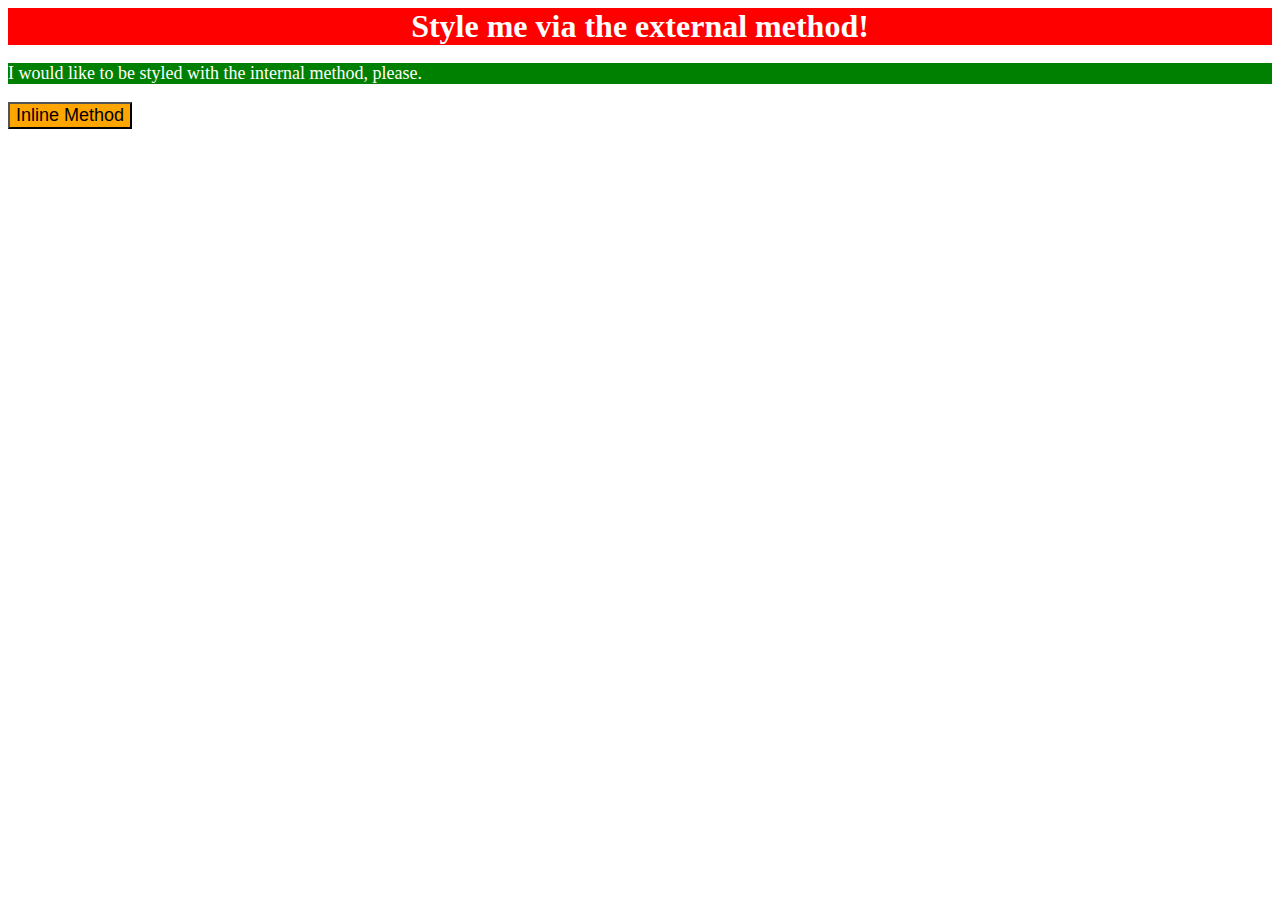
<file: Foundations/CSS/01-css-methods/index.html>
<!DOCTYPE html>
<html lang="en">
  <head>
    <meta charset="UTF-8">
    <meta http-equiv="X-UA-Compatible" content="IE=edge">
    <meta name="viewport" content="width=device-width, initial-scale=1.0">
    <style>
      p {
        background-color: green;
        color: white;
        font-size: 18px;
      }
    </style>
    <link rel="stylesheet" href="style.css">
    <title>Methods for Adding CSS</title>
  </head>
  <body>
    <div>Style me via the external method!</div>
    <p>I would like to be styled with the internal method, please.</p>
    <button style="background-color: orange; font-size:18px">Inline Method</button>
  </body>
</html>
</file>
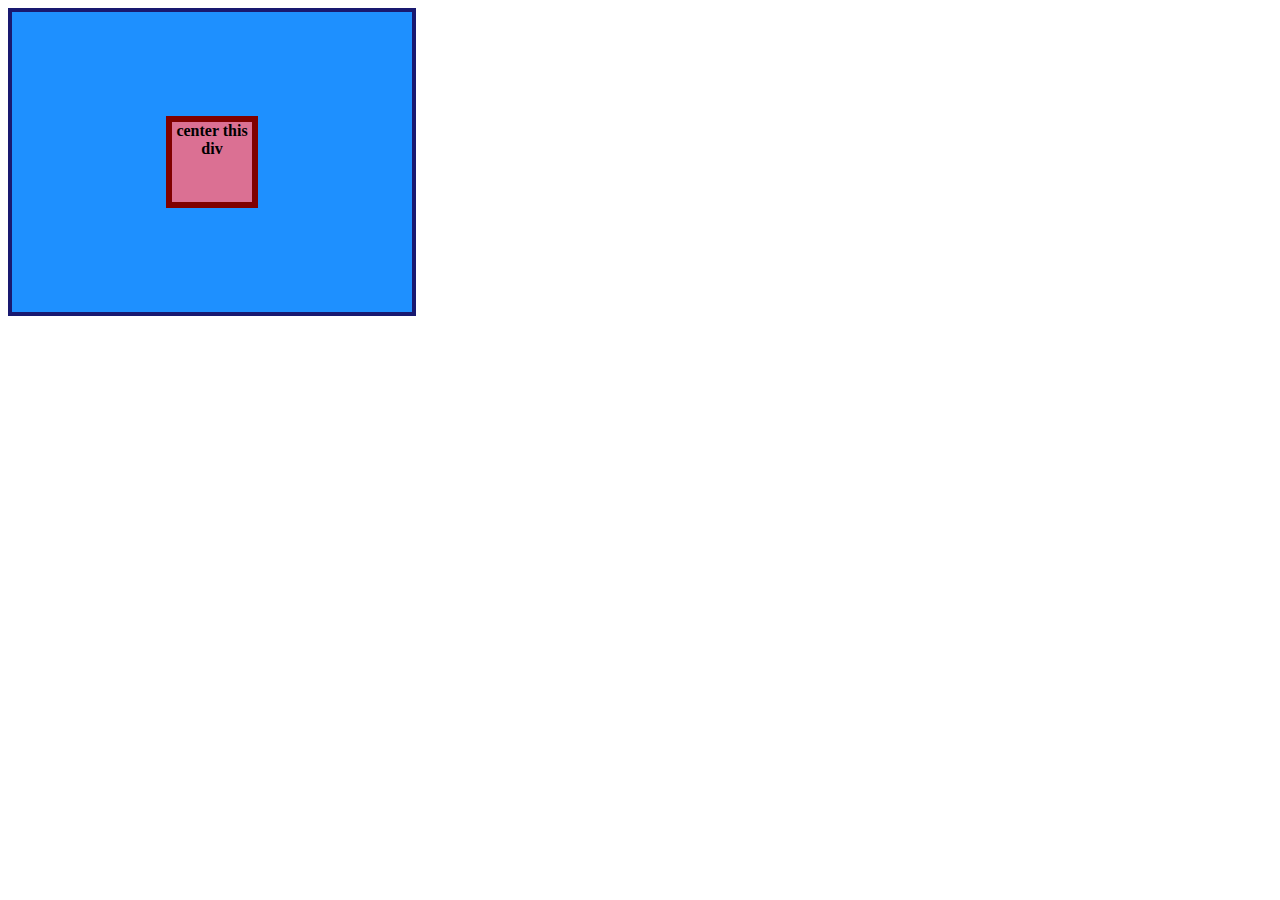
<file: Foundations/CSS/01-flex-center/index.html>
<!DOCTYPE html>
<html lang="en">
  <head>
    <meta charset="UTF-8">
    <meta http-equiv="X-UA-Compatible" content="IE=edge">
    <meta name="viewport" content="width=device-width, initial-scale=1.0">
    <title>CENTER THIS DIV</title>
    <link rel="stylesheet" href="style.css">
  </head>
  <body>
    <div class="container">
      <div class="box">center this div</div>
    </div>
  </body>
</html>
</file>
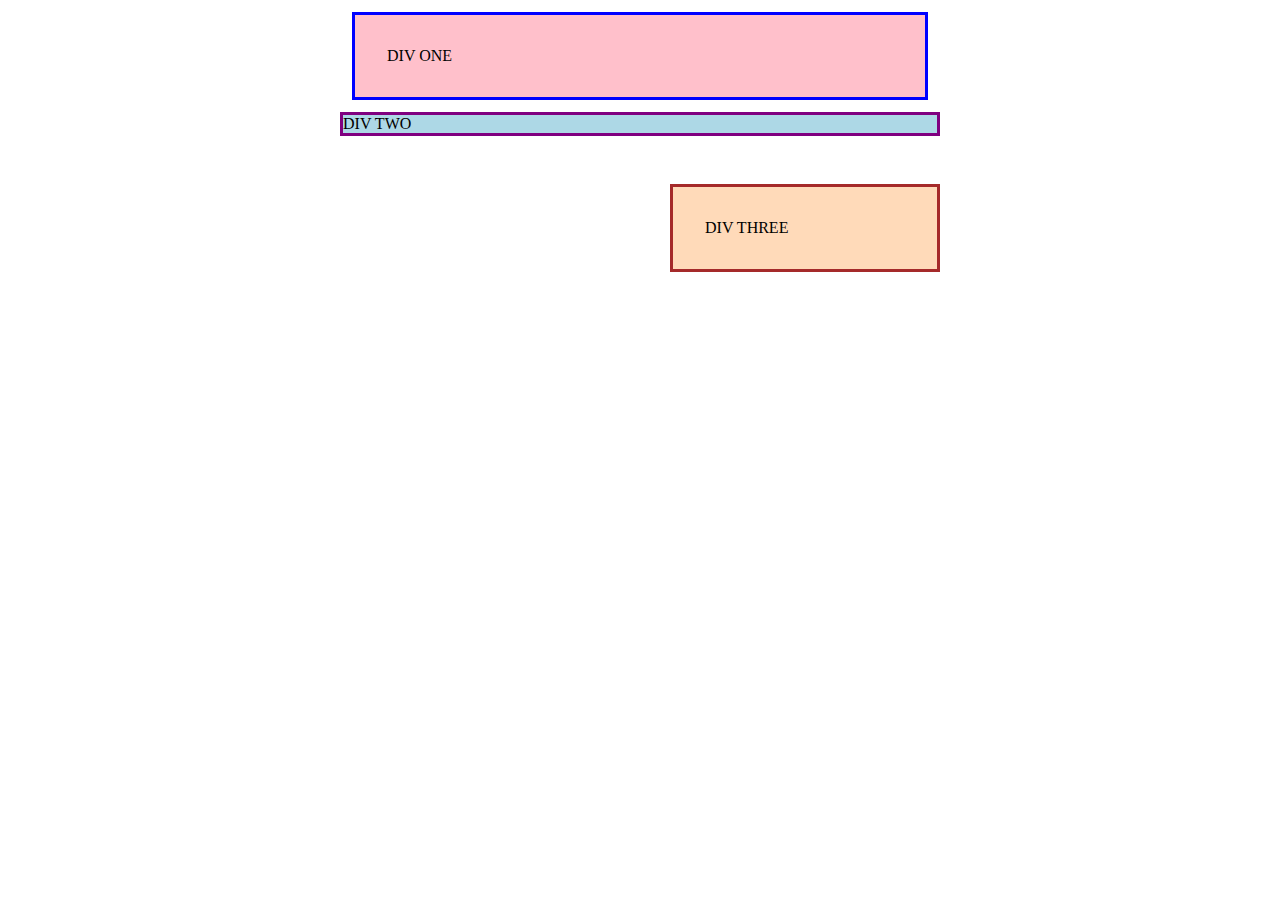
<file: Foundations/CSS/01-margin-and-padding-1/index.html>
<!DOCTYPE html>
<html lang="en">
  <head>
    <meta charset="UTF-8">
    <meta http-equiv="X-UA-Compatible" content="IE=edge">
    <meta name="viewport" content="width=device-width, initial-scale=1.0">
    <title>Margin and Padding exercise</title>
    <link rel="stylesheet" href="style.css">
  </head>
  <body>
    <div class="one">
      DIV ONE
    </div>
    <div class="two">
      DIV TWO
    </div>
    <div class="three">
      DIV THREE
    </div>
  </body>
</html>
</file>
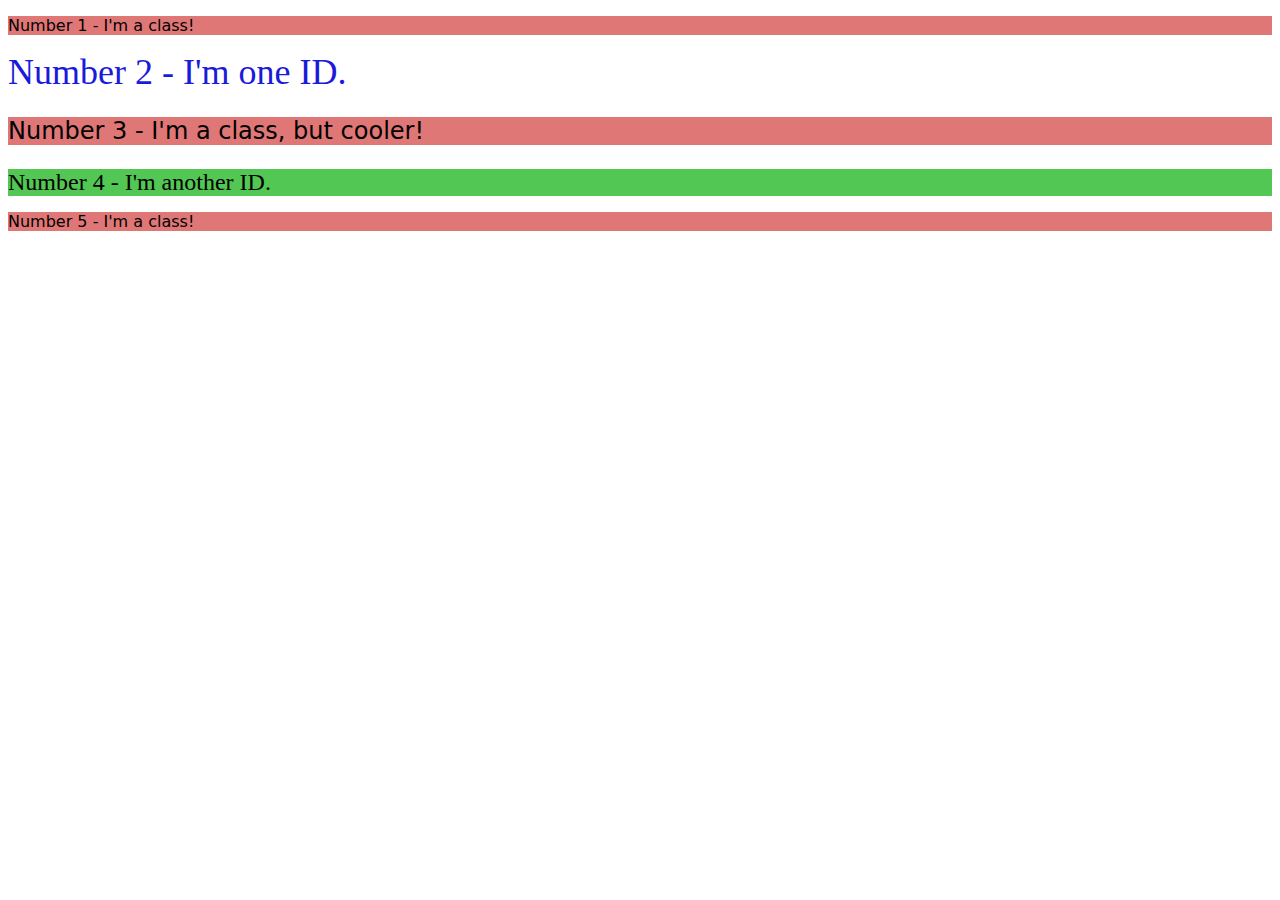
<file: Foundations/CSS/02-class-id-selectors/index.html>
<!DOCTYPE html>
<html lang="en">
  <head>
    <meta charset="UTF-8">
    <meta http-equiv="X-UA-Compatible" content="IE=edge">
    <meta name="viewport" content="width=device-width, initial-scale=1.0">
    <title>Class and ID Selectors</title>
    <link rel="stylesheet" href="style.css">
  </head>
  <body>
    <p class="odd">Number 1 - I'm a class!</p>
    <div id="blue">Number 2 - I'm one ID.</div>
    <p class="odd font">Number 3 - I'm a class, but cooler!</p>
    <div id="green" class="font">Number 4 - I'm another ID.</div>
    <p class="odd">Number 5 - I'm a class!</p>
  </body>
</html>
</file>
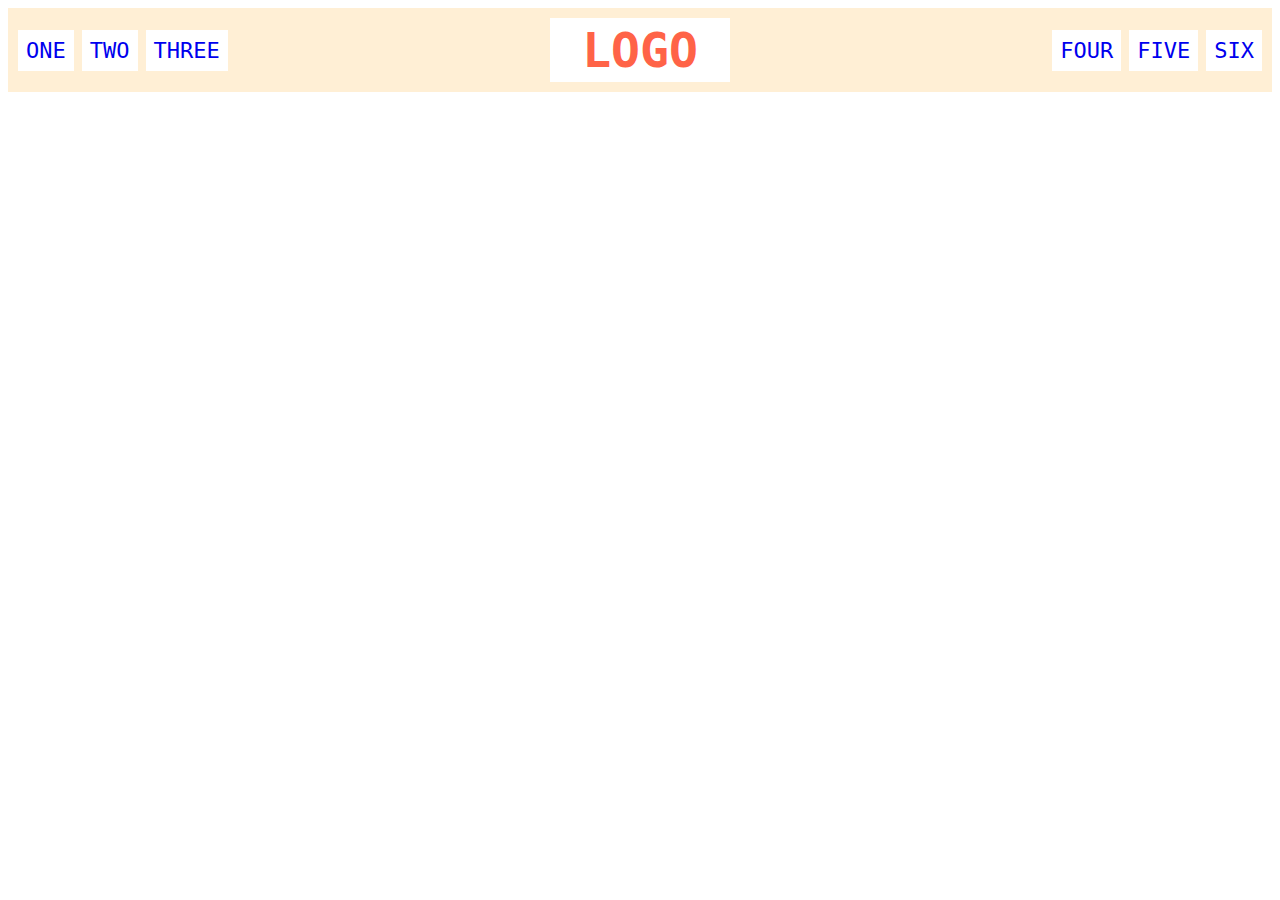
<file: Foundations/CSS/02-flex-header/index.html>
<!DOCTYPE html>
<html lang="en">
  <head>
    <meta charset="UTF-8">
    <meta http-equiv="X-UA-Compatible" content="IE=edge">
    <meta name="viewport" content="width=device-width, initial-scale=1.0">
    <title>Flex Header</title>
    <link rel="stylesheet" href="style.css">
  </head>
  <body>
    <div class="header">
      <div class="left-links">
        <ul>
          <li><a href="#">ONE</a></li>
          <li><a href="#">TWO</a></li>
          <li><a href="#">THREE</a></li>
        </ul>
      </div>
      <div class="logo">LOGO</div>
      <div class="right-links">
        <ul>
          <li><a href="#">FOUR</a></li>
          <li><a href="#">FIVE</a></li>
          <li><a href="#">SIX</a></li>
        </ul>
      </div>
    </div>
  </body>
</html>
</file>
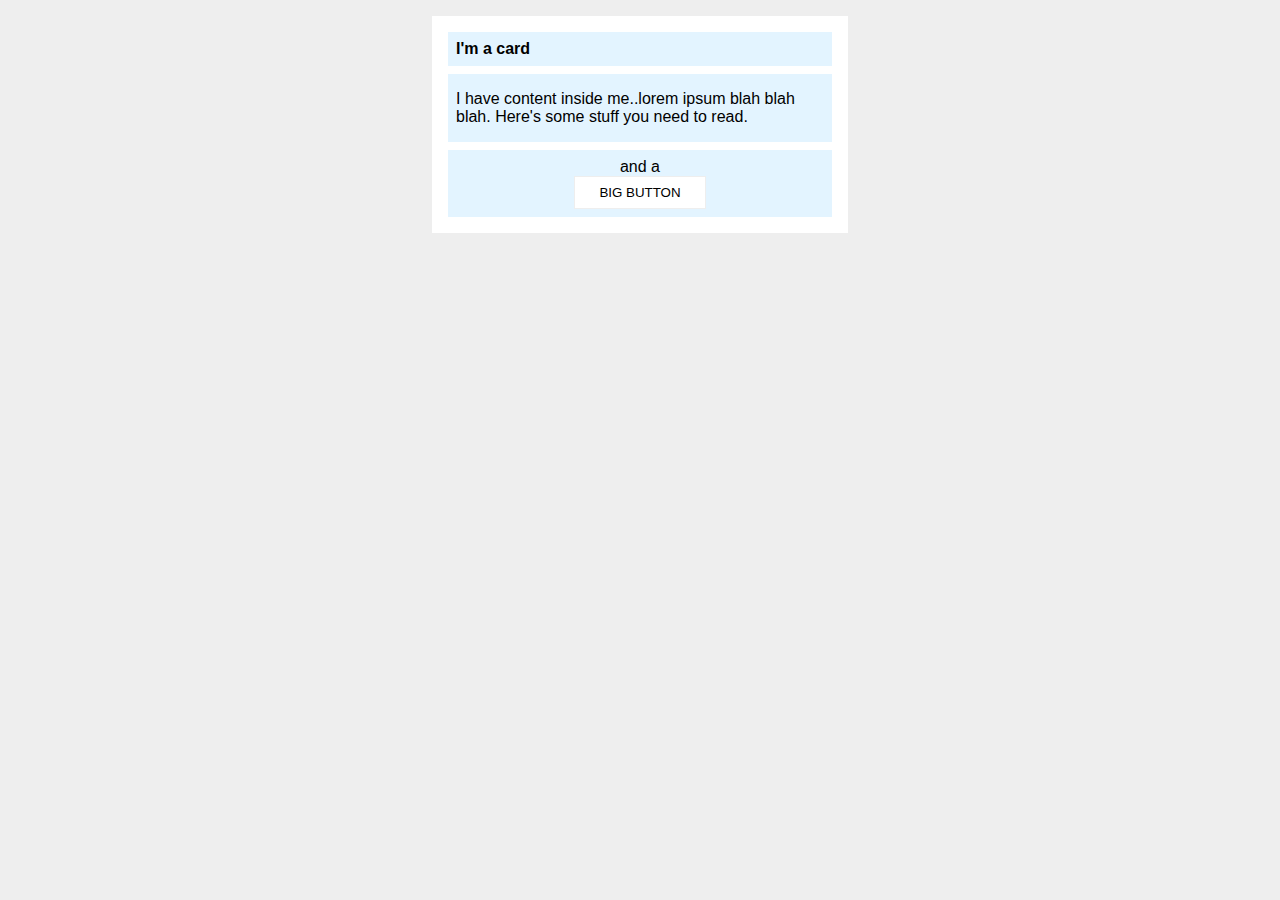
<file: Foundations/CSS/02-margin-and-padding-2/index.html>
<!DOCTYPE html>
<html lang="en">
  <head>
    <meta charset="UTF-8">
    <meta http-equiv="X-UA-Compatible" content="IE=edge">
    <meta name="viewport" content="width=device-width, initial-scale=1.0">
    <title>Margin and Padding exercise 2</title>
    <link rel="stylesheet" href="style.css">
  </head>
  <body>
    <div class="card">
      <h1 class="title">I'm a card</h1>
      <div class="content">I have content inside me..lorem ipsum blah blah blah. Here's some stuff you need to read.</div>
      <div class="button-container">and a <button>BIG BUTTON</button></div>
    </div>
  </body>
</html>
</file>
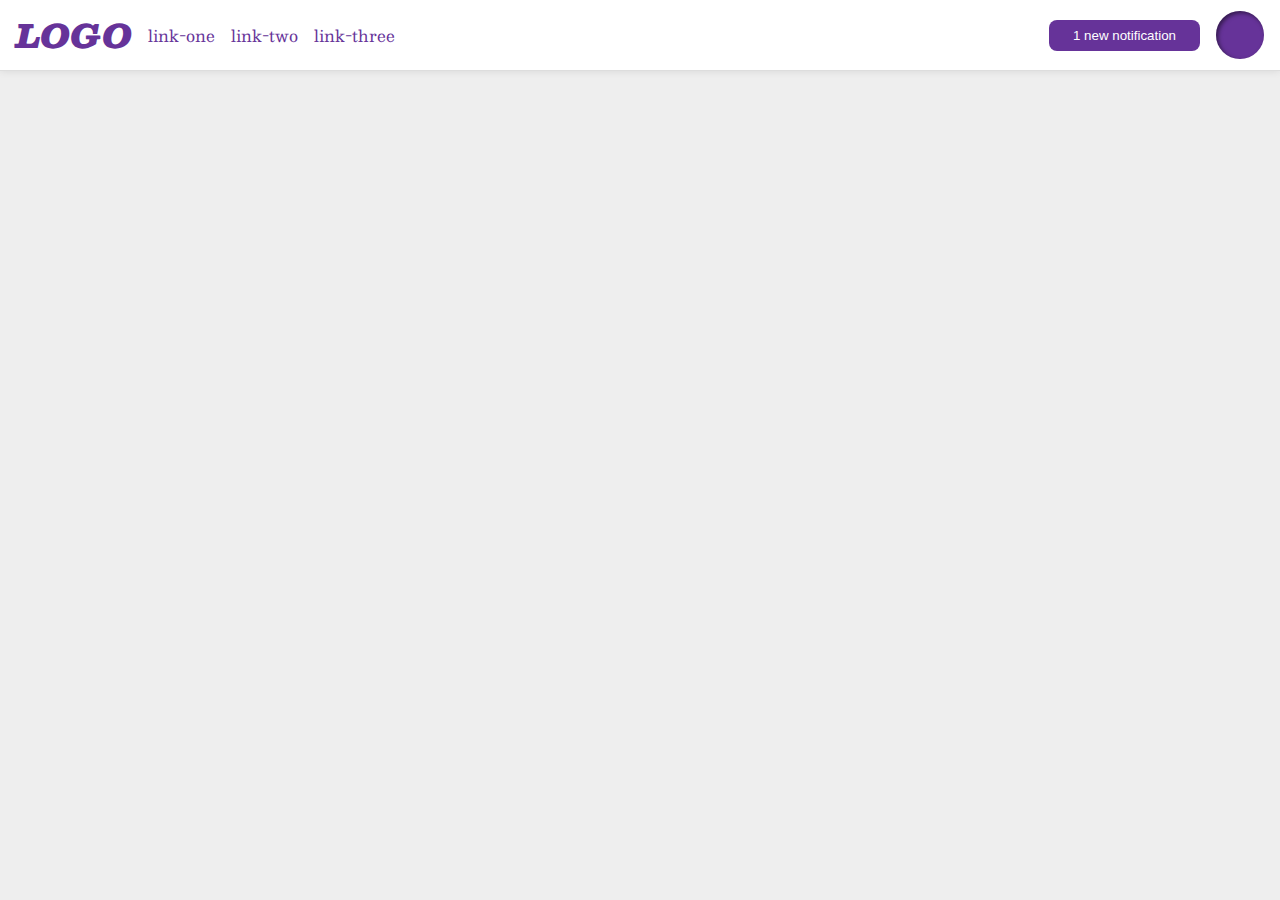
<file: Foundations/CSS/03-flex-header-2/index.html>
<!DOCTYPE html>
<html lang="en">
  <head>
    <meta charset="UTF-8">
    <meta http-equiv="X-UA-Compatible" content="IE=edge">
    <meta name="viewport" content="width=device-width, initial-scale=1.0">
    <title>Flex Header 2</title>
    <link rel="stylesheet" href="style.css">
  </head>
  <body>
    <div class="header">
      <div class="start">
        <div class="logo">
          LOGO
        </div>
        <ul class="links">
          <li><a href="google.com">link-one</a></li>
          <li><a href="google.com">link-two</a></li>
          <li><a href="google.com">link-three</a></li>
        </ul>
      </div>
      <div class="end">
      <button class="notifications">
        1 new notification
      </button>
      <div class="profile-image"></div>
    </div>
    </div>
  </body>
</html>
</file>
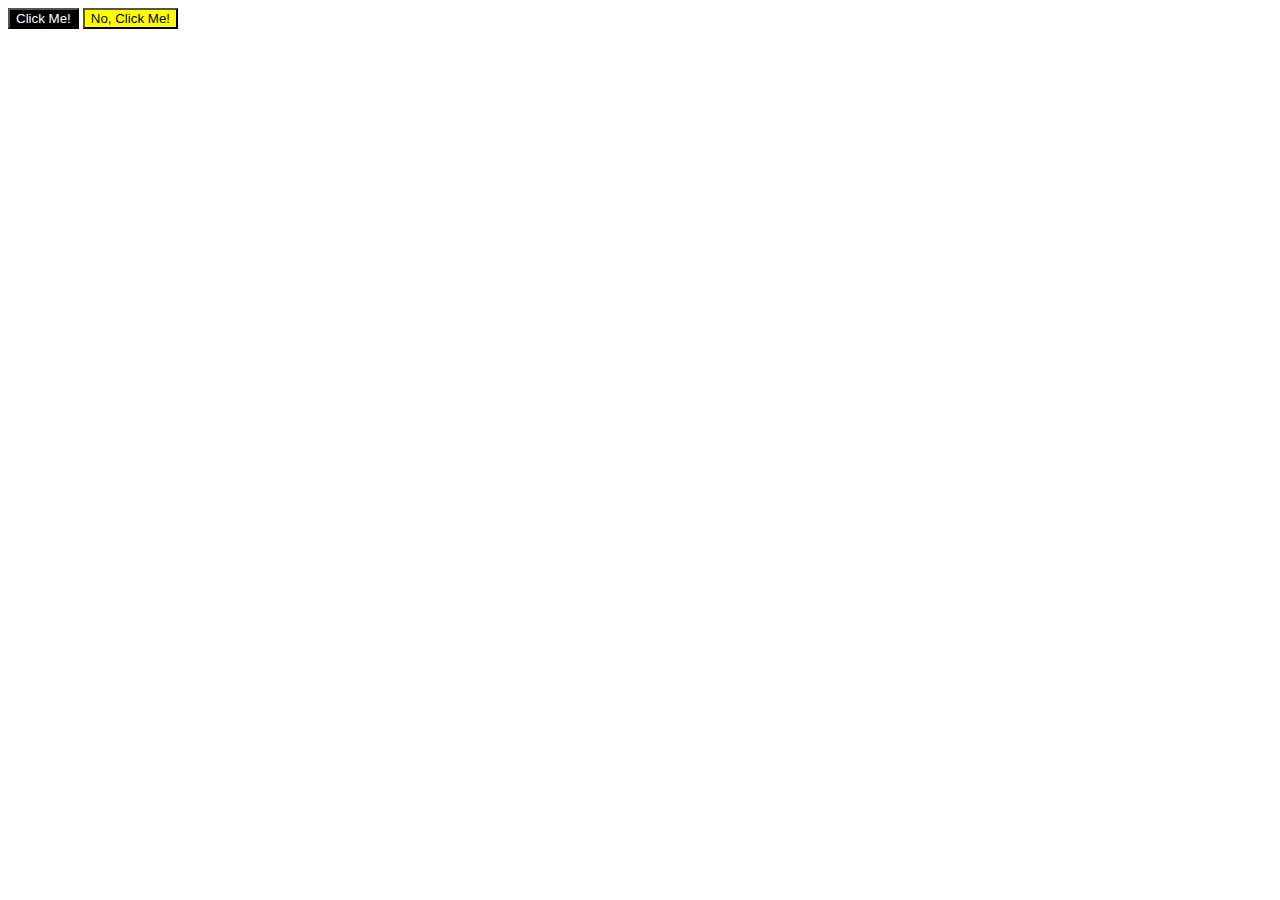
<file: Foundations/CSS/03-grouping-selectors/index.html>
<!DOCTYPE html>
<html lang="en">
  <head>
    <meta charset="UTF-8">
    <meta http-equiv="X-UA-Compatible" content="IE=edge">
    <meta name="viewport" content="width=device-width, initial-scale=1.0">
    <title>Grouping Selectors</title>
    <link rel="stylesheet" href="style.css">
  </head>
  <body>
    <button class="first-button">Click Me!</button>
    <button class="second-button">No, Click Me!</button>
  </body>
</html>
</file>
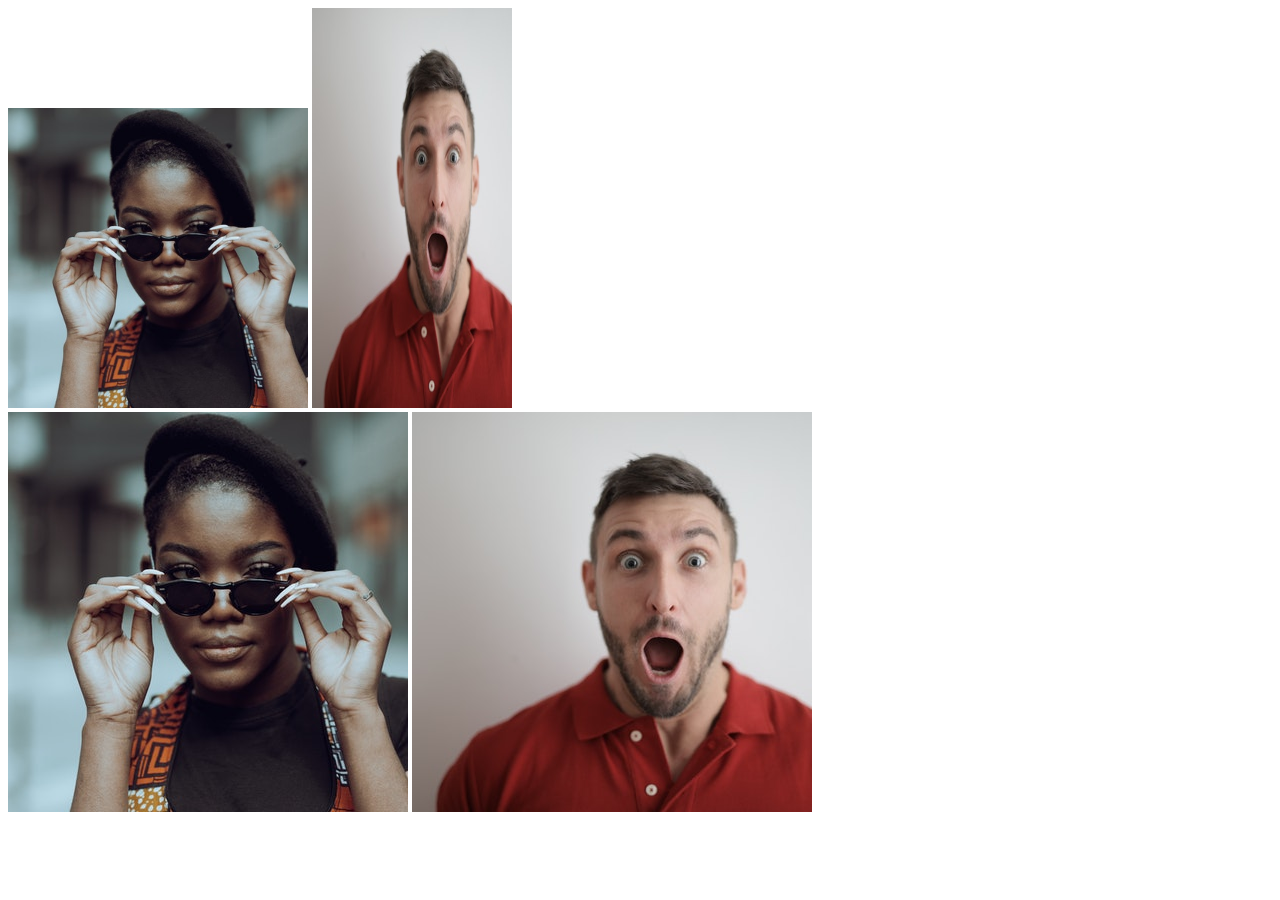
<file: Foundations/CSS/04-chaining-selectors/index.html>
<!DOCTYPE html>
<html lang="en">
  <head>
    <meta charset="UTF-8">
    <meta http-equiv="X-UA-Compatible" content="IE=edge">
    <meta name="viewport" content="width=device-width, initial-scale=1.0">
    <title>Chaining Selectors</title>
    <link rel="stylesheet" href="style.css">
  </head>
  <body>
    <!-- Use the classes BELOW this line -->
    <div>
      <img class="avatar proportioned" src="./pexels-katho-mutodo-8434791.jpg" alt="Woman with glasses">
      <img class="avatar distorted" src="./pexels-andrea-piacquadio-3777931.jpg" alt="Man with surprised expression">
    </div>
    <!-- Use the classes ABOVE this line -->
    <div>
      <img class="original proportioned" src="./pexels-katho-mutodo-8434791.jpg" alt="Woman with glasses">
      <img class="original distorted" src="./pexels-andrea-piacquadio-3777931.jpg" alt="Man with surprised expression">
    </div>
  </body>
</html>
</file>
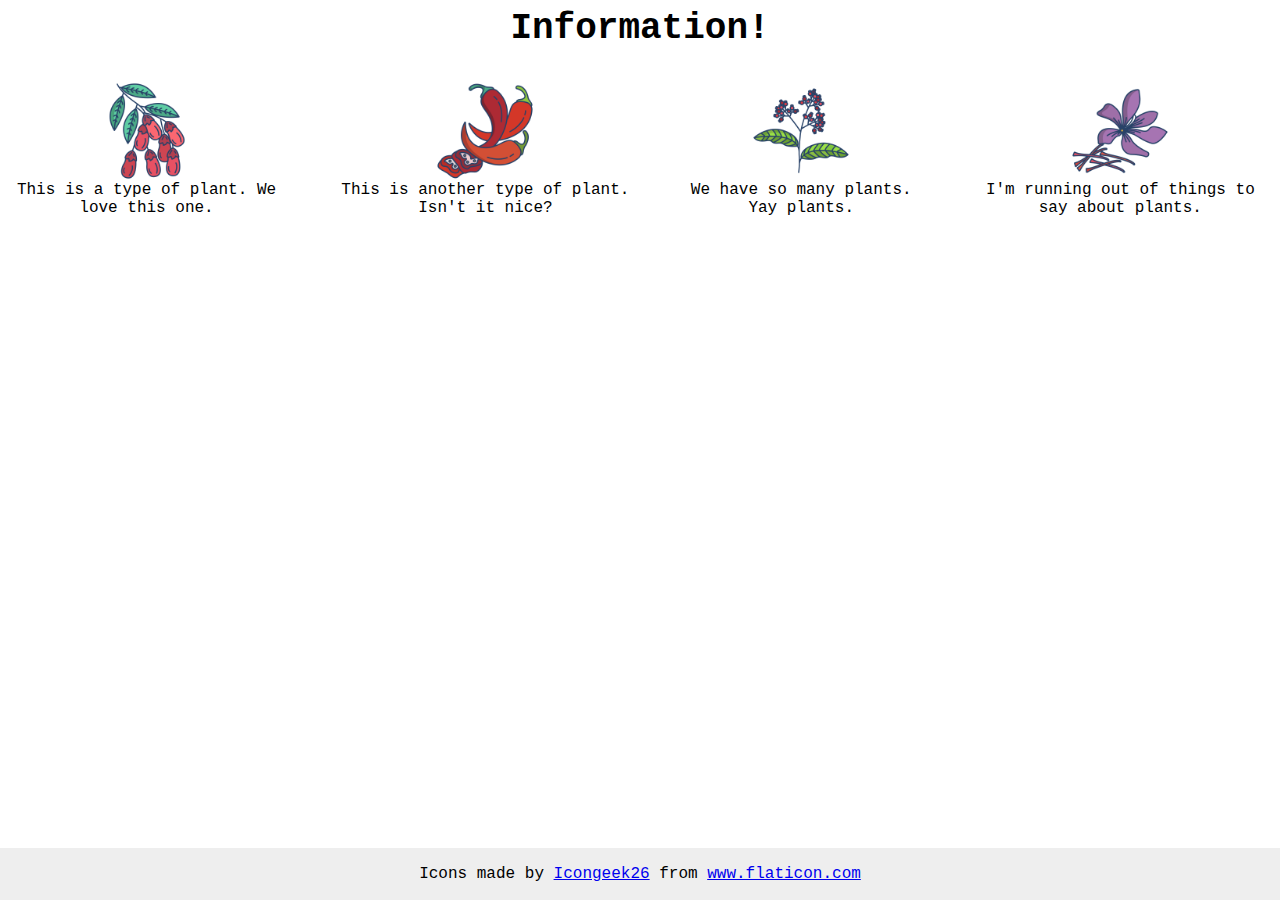
<file: Foundations/CSS/04-flex-information/index.html>
<!DOCTYPE html>
<html lang="en">
  <head>
    <meta charset="UTF-8">
    <meta http-equiv="X-UA-Compatible" content="IE=edge">
    <meta name="viewport" content="width=device-width, initial-scale=1.0">
    <title>Information</title>
    <link rel="stylesheet" href="style.css">
  </head>
  <body>
    <div class="title">Information!</div>
    <div class="container">
      <div>
        <img src="./images/barberry.png" alt="barberry">
        <div class="text">This is a type of plant. We love this one.</div>
      </div>
      <div>
        <img src="./images/chilli.png" alt="chili">
        <div class="text">This is another type of plant. Isn't it nice?</div>
      </div>
      <div>
        <img src="./images/pepper.png" alt="pepper">
        <div class="text">We have so many plants. Yay plants.</div>
      </div>
      <div>
        <img src="./images/saffron.png" alt="saffron">
        <div class="text">I'm running out of things to say about plants.</div>
      </div>
    </div>
    <!-- disregard this section, it's here to give attribution to the creator of these icons -->
    <div class="footer">
      <div>Icons made by <a href="https://www.flaticon.com/authors/icongeek26" title="Icongeek26">Icongeek26</a> from <a href="https://www.flaticon.com/" title="Flaticon">www.flaticon.com</a></div>
    </div>
  </body>
</html>
</file>
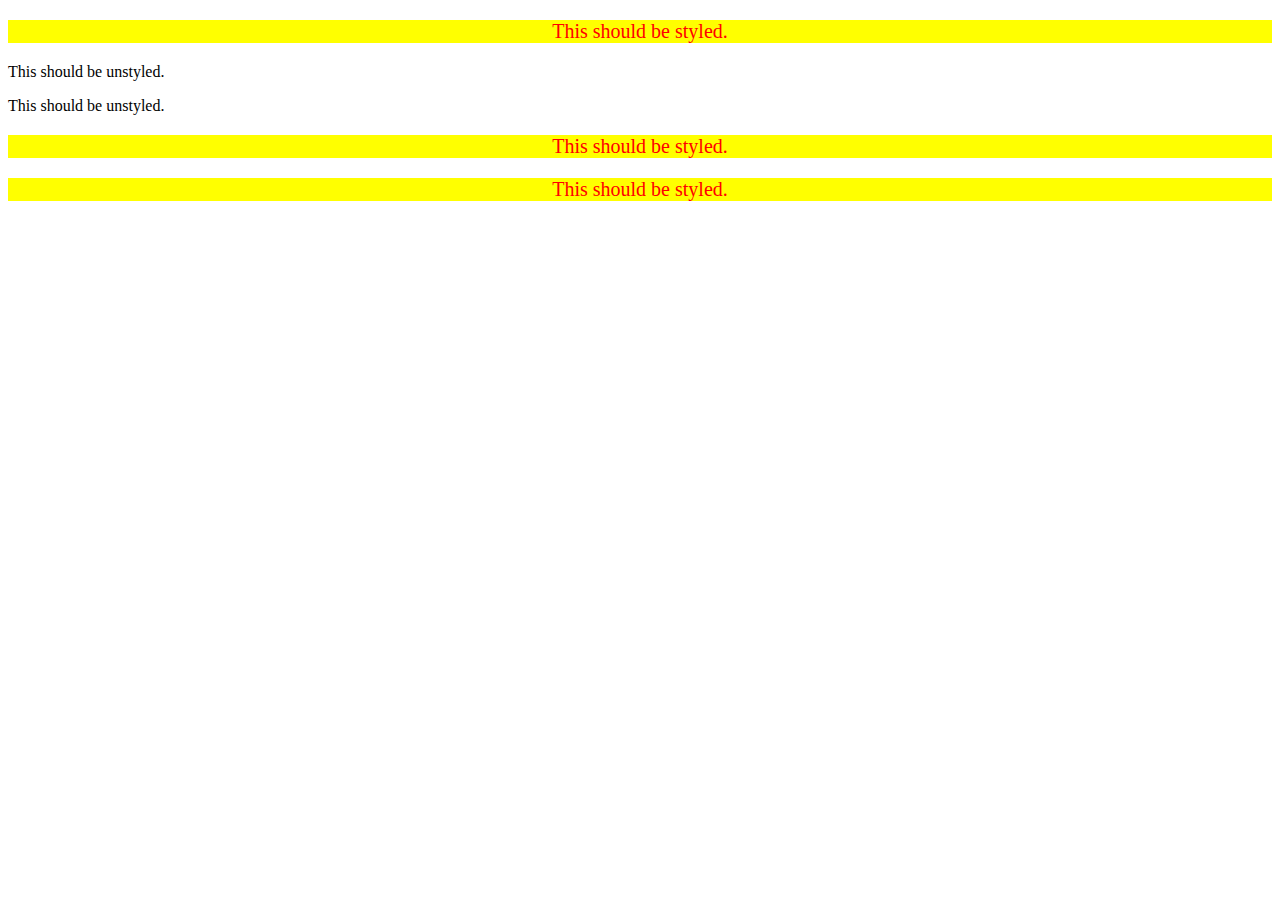
<file: Foundations/CSS/05-descendant-combinator/index.html>
<!DOCTYPE html>
<html lang="en">
  <head>
    <meta charset="UTF-8">
    <meta http-equiv="X-UA-Compatible" content="IE=edge">
    <meta name="viewport" content="width=device-width, initial-scale=1.0">
    <title>Descendant Combinator</title>
    <link rel="stylesheet" href="style.css">
  </head>
  <body>
    <div class="container">
      <p class="text">This should be styled.</p>
    </div>
    <p class="text">This should be unstyled.</p>
    <p class="text">This should be unstyled.</p>
    <div class="container">
      <p class="text">This should be styled.</p>
      <p class="text">This should be styled.</p>
    </div>
  </body>
</html>
</file>
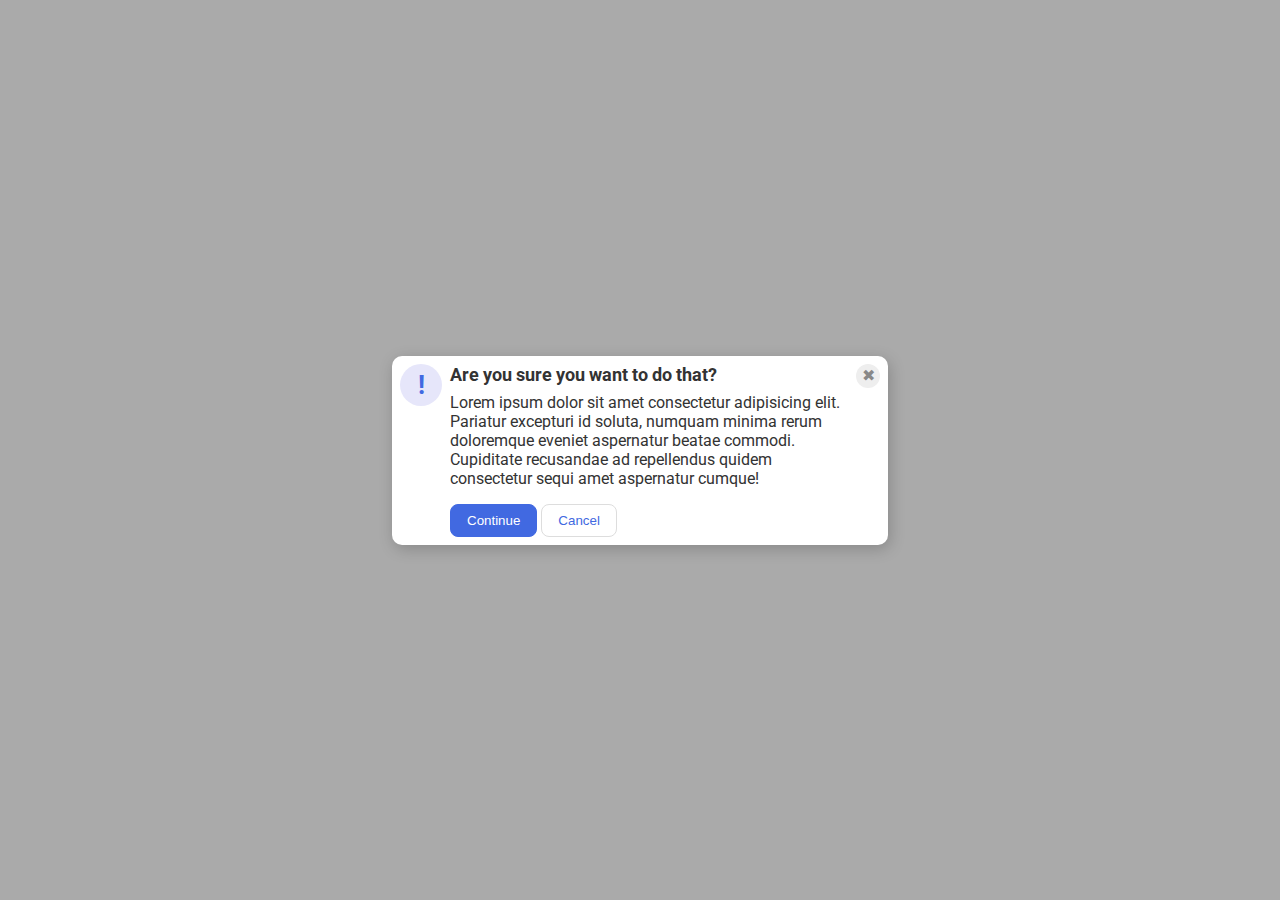
<file: Foundations/CSS/05-flex-modal/index.html>
<!DOCTYPE html>
<html lang="en">
  <head>
    <meta charset="UTF-8">
    <meta http-equiv="X-UA-Compatible" content="IE=edge">
    <meta name="viewport" content="width=device-width, initial-scale=1.0">
    <link rel="stylesheet" href="style.css">
    <title>Modal</title>
  </head>
  <body>
    <div class="modal">
      <div class="icon">!</div>
      <div class="center">
        <div class="header">Are you sure you want to do that?</div>
        <div class="text">Lorem ipsum dolor sit amet consectetur adipisicing elit. Pariatur excepturi id soluta, numquam minima rerum doloremque eveniet aspernatur beatae commodi. Cupiditate recusandae ad repellendus quidem consectetur sequi amet aspernatur cumque!</div>
        <div class="buttons">
          <button class="continue">Continue</button>
          <button class="cancel">Cancel</button>
        </div>
      </div>
      <div class="close-button">✖</div>
    </div>
  </body>
</html>
</file>
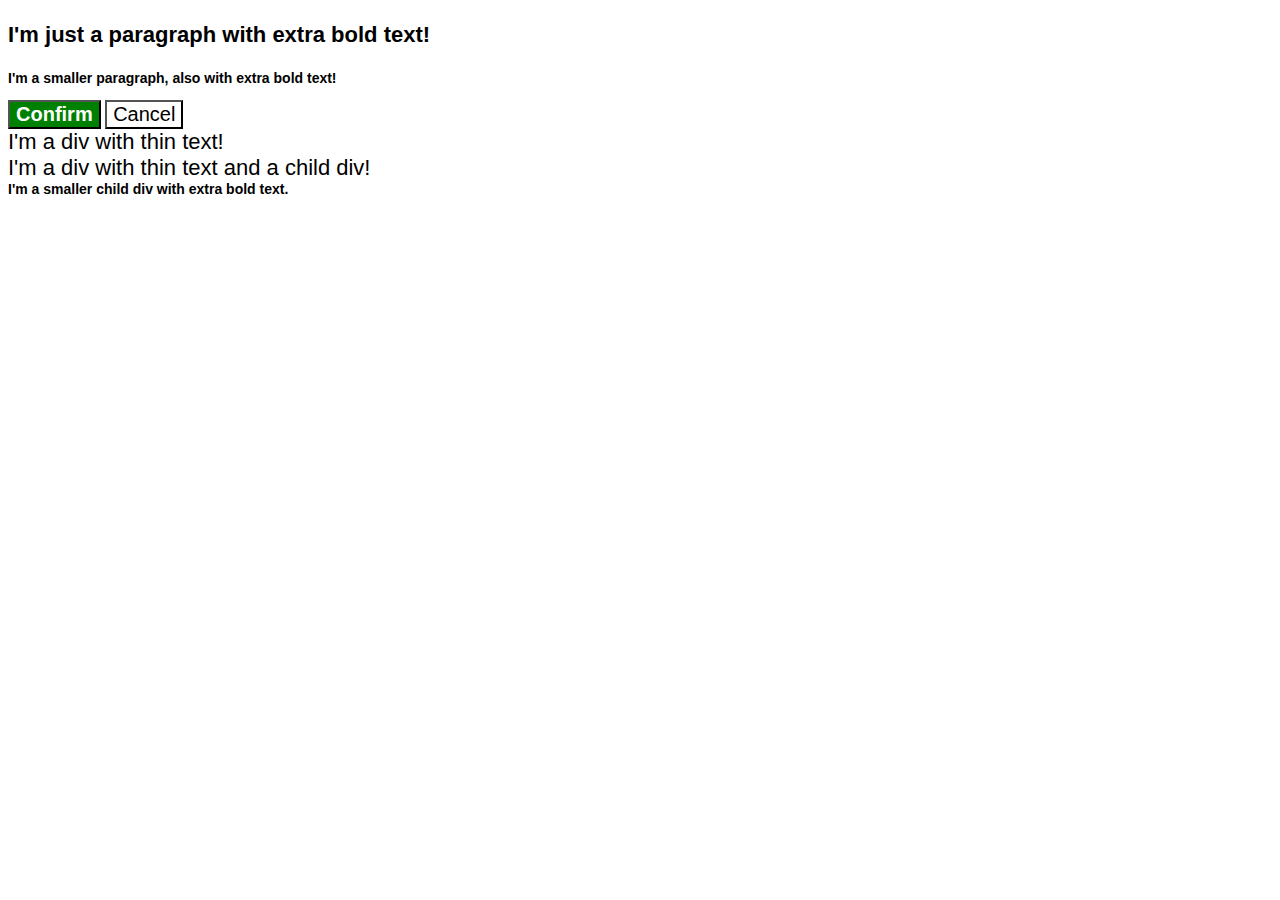
<file: Foundations/CSS/06-cascade-fix/index.html>
<!DOCTYPE html>
<html lang="en">
  <head>
    <meta charset="UTF-8">
    <meta http-equiv="X-UA-Compatible" content="IE=edge">
    <meta name="viewport" content="width=device-width, initial-scale=1.0">
    <title>Fix the Cascade</title>
    <link rel="stylesheet" href="style.css">
  </head>
  <body>
    <p class="para">I'm just a paragraph with extra bold text!</p>
    <p class="para small-para">I'm a smaller paragraph, also with extra bold text!</p>

    <button id="confirm-button" class="button confirm">Confirm</button>
    <button id="cancel-button" class="button cancel">Cancel</button>

    <div class="text">I'm a div with thin text!</div>
    <div class="text">I'm a div with thin text and a child div!
      <div class="text child">I'm a smaller child div with extra bold text.</div>
    </div>
  </body>
</html>
</file>
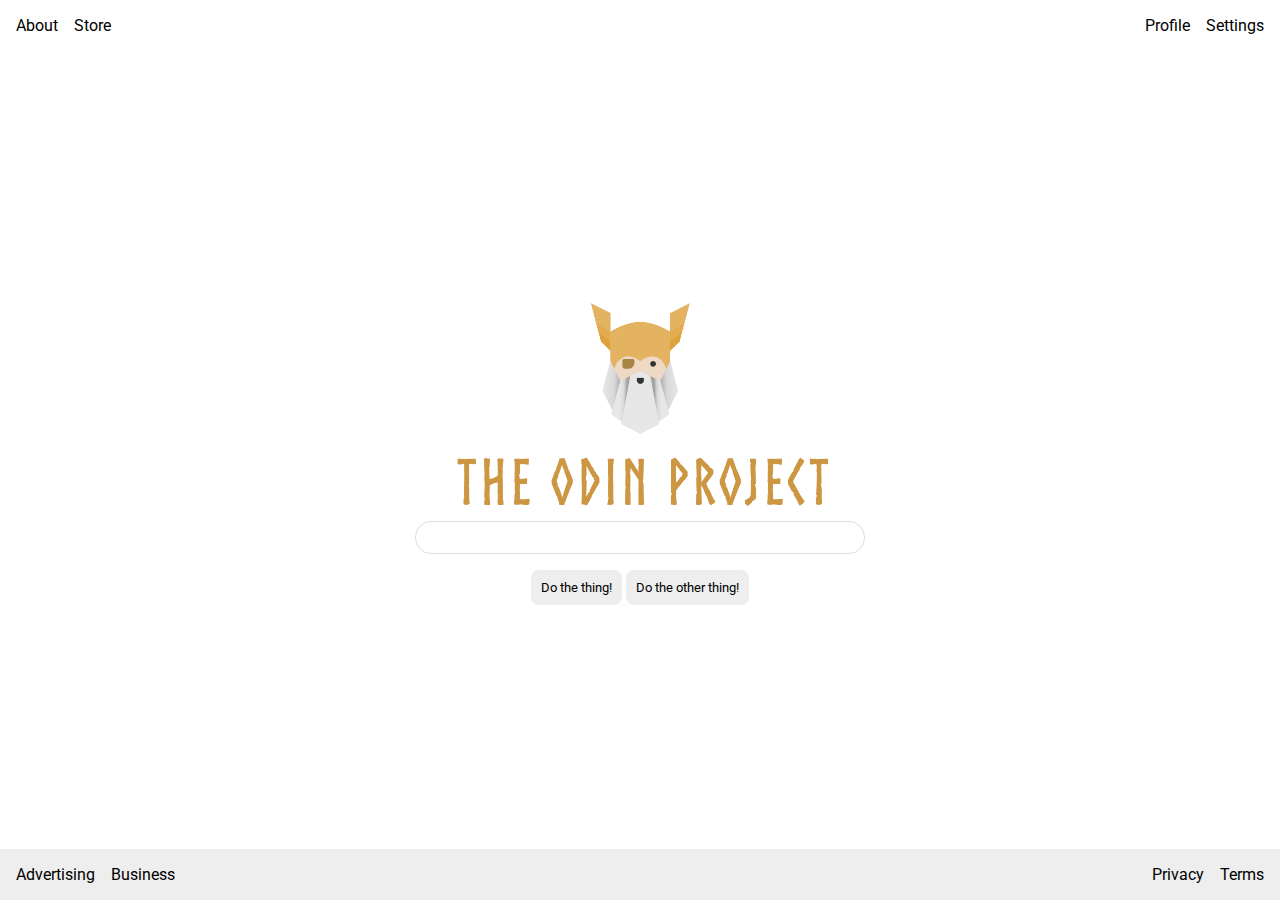
<file: Foundations/CSS/06-flex-layout/index.html>
<!DOCTYPE html>
<html lang="en">
  <head>
    <meta charset="UTF-8">
    <meta http-equiv="X-UA-Compatible" content="IE=edge">
    <meta name="viewport" content="width=device-width, initial-scale=1.0">
    <title>LAYOUT</title>
    <link rel="stylesheet" href="./style.css">
  </head>
  <body>
    <div class="header">
      <ul class="left-links">
        <li><a href="#">About</a></li>
        <li><a href="#">Store</a></li>
      </ul>
      <ul class="right-links">
        <li><a href="#">Profile</a></li>
        <li><a href="#">Settings</a></li>
      </ul>
    </div>
    <div class="content">
      <img src="./logo.png" alt="Project logo. Represents odin with the project name.">
      <div class="input">
        <input type="text">
      </div>
      <div class="buttons">
        <button>Do the thing!</button>
        <button>Do the other thing!</button>
      </div>
    </div>
    <div class="footer">
      <ul class="left-links">
        <li><a href="#">Advertising</a></li>
        <li><a href="#">Business</a></li>
      </ul>
      <ul class="right-links">
        <li><a href="#">Privacy</a></li>
        <li><a href="#">Terms</a></li>
      </ul>
    </div>
  </body>
</html>
</file>
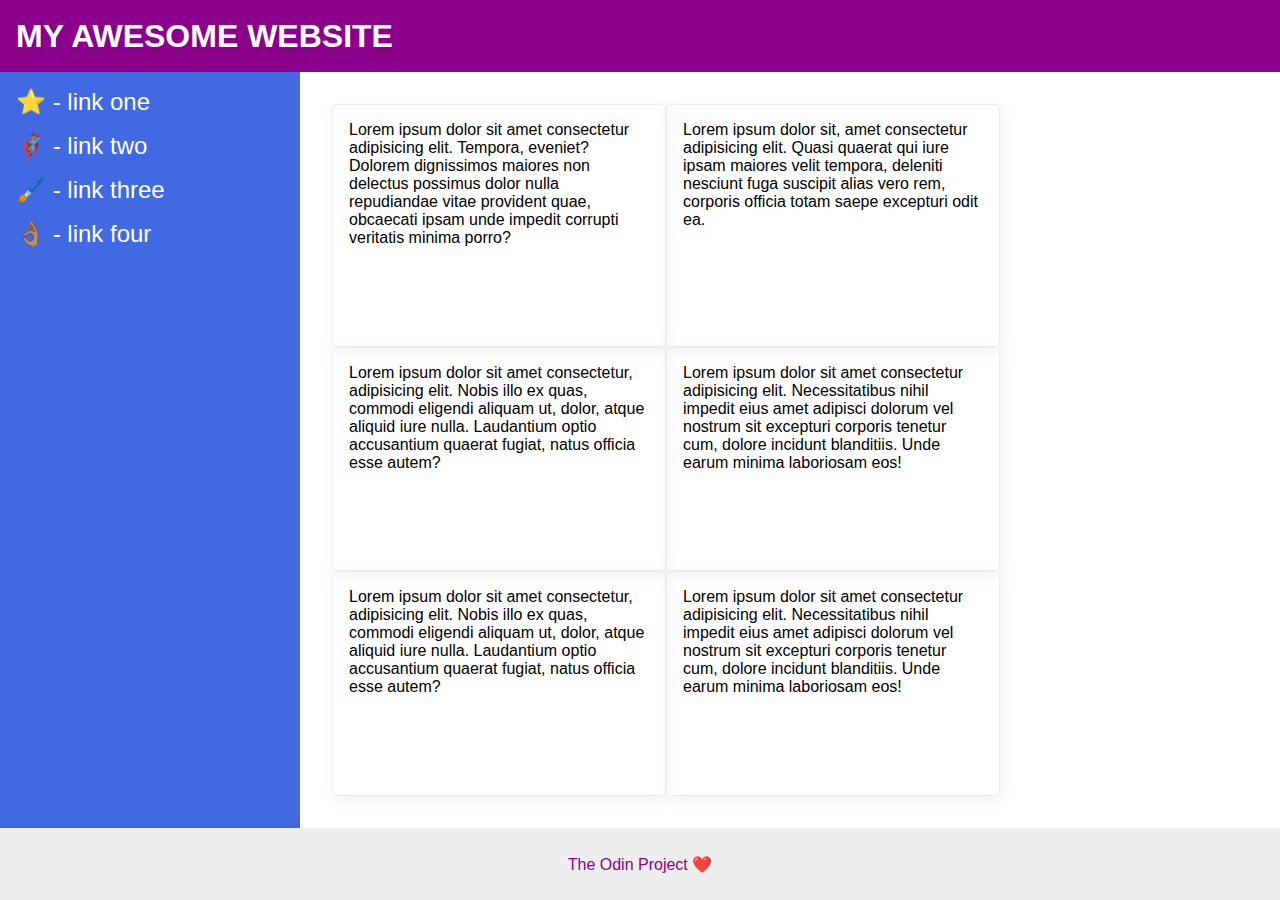
<file: Foundations/CSS/07-flex-layout-2/index.html>
<!DOCTYPE html>
<html lang="en">
  <head>
    <meta charset="UTF-8">
    <meta http-equiv="X-UA-Compatible" content="IE=edge">
    <meta name="viewport" content="width=device-width, initial-scale=1.0">
    <title>The Holy Grail</title>
    <link rel="stylesheet" href="style.css">
  </head>
  <body>
    <div class="header">
      MY AWESOME WEBSITE
    </div>
    <div class="content">
      <div class="sidebar">
        <ul>
          <li><a href="#">⭐ - link one</a></li>
          <li><a href="#">🦸🏽‍♂️ - link two</a></li>
          <li><a href="#">🖌️ - link three</a></li>
          <li><a href="#">👌🏽 - link four</a></li>
        </ul>
      </div>
      <div class="cards">
        <div class="card">Lorem ipsum dolor sit amet consectetur adipisicing elit. Tempora, eveniet? Dolorem dignissimos maiores non delectus possimus dolor nulla repudiandae vitae provident quae, obcaecati ipsam unde impedit corrupti veritatis minima porro?</div>
        <div class="card">Lorem ipsum dolor sit, amet consectetur adipisicing elit. Quasi quaerat qui iure ipsam maiores velit tempora, deleniti nesciunt fuga suscipit alias vero rem, corporis officia totam saepe excepturi odit ea.</div>
        <div class="card">Lorem ipsum dolor sit amet consectetur, adipisicing elit. Nobis illo ex quas, commodi eligendi aliquam ut, dolor, atque aliquid iure nulla. Laudantium optio accusantium quaerat fugiat, natus officia esse autem?</div>
        <div class="card">Lorem ipsum dolor sit amet consectetur adipisicing elit. Necessitatibus nihil impedit eius amet adipisci dolorum vel nostrum sit excepturi corporis tenetur cum, dolore incidunt blanditiis. Unde earum minima laboriosam eos!</div>
        <div class="card">Lorem ipsum dolor sit amet consectetur, adipisicing elit. Nobis illo ex quas, commodi eligendi aliquam ut, dolor, atque aliquid iure nulla. Laudantium optio accusantium quaerat fugiat, natus officia esse autem?</div>
        <div class="card">Lorem ipsum dolor sit amet consectetur adipisicing elit. Necessitatibus nihil impedit eius amet adipisci dolorum vel nostrum sit excepturi corporis tenetur cum, dolore incidunt blanditiis. Unde earum minima laboriosam eos!</div>
      </div>
    </div>

    <div class="footer">
      The Odin Project ❤️
    </div>
  </body>
</html>
</file>
<file: Foundations/CSS/01-css-methods/style.css>
div {
    background-color: red;
    color: white;
    font-size: 32px;
    font-weight: bold;
    text-align: center;
}
</file>
<file: Foundations/CSS/01-flex-center/style.css>
.container {
  background: dodgerblue;
  border: 4px solid midnightblue;
  width: 400px;
  height: 300px;
  display: flex;
  justify-content: center;
  align-items: center;
}

.box {
  background: palevioletred;
  font-weight: bold;
  text-align: center;
  border: 6px solid maroon;
  width: 80px;
  height: 80px;
}
</file>
<file: Foundations/CSS/01-margin-and-padding-1/style.css>
body {
  max-width: 600px;
  margin: 0 auto;
}

.one {
  background: pink;
  border: 3px solid blue;
  /* CHANGE ME */
  padding: 32px;
  margin: 12px;
}

.two {
  background: lightblue;
  border: 3px solid purple;
  /* CHANGE ME */
  margin-bottom: 48px;
}

.three {
  background: peachpuff;
  border: 3px solid brown;
  width: 200px;
  /* CHANGE ME */
  padding: 32px;
  margin-left: auto;
}
</file>
<file: Foundations/CSS/02-class-id-selectors/style.css>
.odd {
    background-color:rgb(224, 119, 119);
    font-family: Verdana, 'Dejavu Sans', sans-serif;

}
.font {
    font-size: 24px;
}

#blue {
    color: rgb(26, 26, 221);
    font-size: 36px;
}

#green {
    background-color: rgb(83, 199, 83);
}
</file>
<file: Foundations/CSS/02-flex-header/style.css>
.header  {
  font-family: monospace;
  background: papayawhip;
  display: flex;
  justify-content: space-between;
  align-items: center;
  padding: 10px;
}

.logo {
  font-size: 48px;
  font-weight: 900;
  color: tomato;
  background: white;
  padding: 4px 32px;
}

ul {
  /* this removes the dots on the list items*/
  list-style-type: none;
  display: flex;
  padding: 0px;
  margin: 0px;
  gap: 8px;
}

a {
  font-size: 22px;
  background: white;
  padding: 8px;
  /* this removes the line under the links */
  text-decoration: none;

}
</file>
<file: Foundations/CSS/02-margin-and-padding-2/style.css>
body {
  background: #eee;
  font-family: sans-serif;
}

.card {
  width: 400px;
  background: #fff;
  margin: 16px auto;
  padding: 8px;
}

.title {
  background: #e3f4ff;
  font-size: 16px;
  margin: 8px;
  padding: 8px;
}

.content {
  background: #e3f4ff;
  margin: 8px;
  padding: 16px 8px;
}

.button-container {
  background: #e3f4ff;
  margin: 8px;
  padding: 8px; 
  text-align: center; 
}

button {
  background: white;
  border: 1px solid #eee;
  display: block;
  padding: 8px 24px;
  margin: 0 auto;
}
</file>
<file: Foundations/CSS/03-flex-header-2/style.css>
/* this is some magical font-importing.  
you'll learn about it later. */
@import url('https://fonts.googleapis.com/css2?family=Besley:ital,wght@0,400;1,900&display=swap');

body {
  margin: 0;
  background: #eee;
  font-family: Besley, serif;
}

.header {
  background: white;
  border-bottom: 1px solid #ddd;
  box-shadow: 0 0 8px rgba(0,0,0,.1);
  padding: 8px 16px;
  display: flex;
  align-items: center;
  justify-content: space-between;
}

.start {
  display: flex;
  align-items: center;
  gap: 16px;
}

.end {
  display: flex;
  align-items: center;
  gap: 16px;
}

.profile-image {
  background: rebeccapurple;
  box-shadow: inset 2px 2px 4px rgba(0,0,0,.5);
  border-radius: 50%;
  width: 48px;
  height: 48px;
}

.logo {
  color: rebeccapurple;
  font-size: 32px;
  font-weight: 900;
  font-style: italic;
}

button {
  border: none;
  border-radius: 8px;
  background: rebeccapurple;
  color: white;
  padding: 8px 24px;
}

a {
  /* this removes the line under our links */
  text-decoration: none;
  color: rebeccapurple;
}

ul {
  list-style-type: none;
  display: flex;
  margin: 0;
  padding: 0;
  gap: 16px;
}
</file>
<file: Foundations/CSS/03-grouping-selectors/style.css>
.first-button.second-button {
    font-size: 28px;
    font-family: Helvetica, 'Times New Roman', sans-serif;
}

.first-button {
    background-color: black;
    color: white;
}

.second-button {
    background-color: yellow;
}
</file>
<file: Foundations/CSS/04-chaining-selectors/style.css>
.avatar.proportioned {
    width: 300px;
    height: auto;
}

.avatar.distorted {
    width: 200px;
    height: 400px;
}
</file>
<file: Foundations/CSS/04-flex-information/style.css>
body {
  font-family: 'Courier New', Courier, monospace;
  display: flex;
  flex-direction: column;
  align-items: center;
  gap: 32px;
}

img {
  width: 100px;
  height: 100px;
}

.title {
  font-size: 36px;
  font-weight: 900;
  justify-content: center;
}

/* do not edit this footer */
.footer {
  position: fixed;
  bottom: 0;
  left: 0;
  right: 0;
  height: 52px;
  display: flex;
  align-items: center;
  justify-content: center;
  background: #eee;
}

.container{
  display: flex;
  gap: 52px;
}

.container div{
  display: flex;
  flex-direction: column;
  align-items: center;
  text-align: center;
}
</file>
<file: Foundations/CSS/05-descendant-combinator/style.css>
div p {
    background-color: yellow;
    color: red;
    font-size: 20px;
    text-align: center;
}
</file>
<file: Foundations/CSS/05-flex-modal/style.css>
@import url('https://fonts.googleapis.com/css2?family=Roboto:wght@400;700&display=swap');

html, body {
  height: 100%;
}

body {
  font-family: Roboto, sans-serif;
  margin: 0;
  background: #aaa;
  color: #333;
  /* I'll give you this one for free lol */
  display: flex;
  align-items: center;
  justify-content: center;
}

.modal {
  background: white;
  width: 480px;
  border-radius: 10px;
  box-shadow: 2px 4px 16px rgba(0,0,0,.2);
  padding: 8px;
  display: flex;
  gap: 8px;
}

.center{
  display: flex;
  flex-direction: column;
  flex: 1 1 auto;
}

.header {
  font-weight: bold;
  font-size: large;
  margin-bottom: 8px;
}

.icon {
  color: royalblue;
  font-size: 26px;
  font-weight: 700;
  background: lavender;
  width: 42px;
  height: 42px;
  border-radius: 50%;
  display: flex;
  align-items: center;
  justify-content: center;
  flex-shrink: 0;
}

.text{
  margin-bottom: 16px;
}

.close-button {
  background: #eee;
  border-radius: 50%;
  color: #888;
  font-weight: 400;
  font-size: 16px;
  height: 24px;
  width: 24px;
  display: flex;
  align-items: center;
  justify-content: center;
  flex-shrink: 0;
}

button {
  padding: 8px 16px;
  border-radius: 8px;
}

button.continue {
  background: royalblue;
  border: 1px solid royalblue;
  color: white;
}

button.cancel {
  background: white;
  border: 1px solid #ddd;
  color: royalblue;
}
</file>
<file: Foundations/CSS/06-cascade-fix/style.css>
body{
  font-family:Arial, Helvetica, sans-serif;
}

.para,
.small-para {
  color: hsl(0, 0%, 0%);
  font-weight: 800;
}


.para {
  font-size: 22px;
}

.small-para {
  font-size: 14px;
  font-weight: 800;
}

.button.confirm {
  background: green;
  color: white;
  font-weight: bold;
} 

.button {
  background-color: rgb(255, 255, 255);
  color: rgb(0, 0, 0);
  font-size: 20px;
}


.text {
  color: rgb(0, 0, 0);
  font-size: 22px;
  font-weight: 100px;
}

.text .child {
  color: rgb(0, 0, 0);
  font-weight: 800;
  font-size: 14px;
}
</file>
<file: Foundations/CSS/06-flex-layout/style.css>
@import url('https://fonts.googleapis.com/css2?family=Roboto:wght@400;700&display=swap');

body {
  height: 100vh;
  margin: 0;
  overflow: hidden;
  font-family: Roboto, sans-serif;
  display: flex;
  flex-direction: column;
  justify-content: space-between;
}

.header {
  display: flex;
  justify-content: space-between;
  padding: 16px;
  justify-self: flex-start;
}

.content{
  display: flex;
  flex-direction: column;
  align-items: center;
}

.footer{
  display: flex;
  justify-content: space-between;
  padding: 16px;
  background: #eeeeee;
  justify-self: flex-end;
}

img {
  width: 600px;
}

button {
  font-family: Roboto, sans-serif;
  border: none;
  border-radius: 8px;
  background: #eee;
  padding: 10px;
}

input {
  border: 1px solid #ddd;
  border-radius: 16px;
  padding: 8px 24px;
  width: 400px;
  margin-bottom: 16px;
}

ul {
  list-style-type: none;
  display: flex;
  gap: 16px;
  margin: 0px;
  padding: 0px;
}

a {
  color: black;
  text-decoration: none;
}
</file>
<file: Foundations/CSS/07-flex-layout-2/style.css>
body {
  font-family: -apple-system, BlinkMacSystemFont, 'Segoe UI', Roboto, Oxygen, Ubuntu, Cantarell, 'Open Sans', 'Helvetica Neue', sans-serif;
  margin: 0;
  min-height: 100vh;
  display: flex;
  flex-direction: column;
}

.header {
  height: 72px;
  background: darkmagenta;
  color: white;
  display: flex;
  font-size: 32px;
  font-weight: 900;
  align-items: center;
  padding: 0 16px;
}

.content {
  display: flex;
  flex: 1;

}

.cards {
  display: flex;
  flex-wrap: wrap;
  padding: 32px;
}

.footer {
  height: 72px;
  background: #eee;
  color: darkmagenta;
  display: flex;
  justify-content: center;
  align-items: center;
}

.sidebar {
  width: 300px;
  background: royalblue;
  box-sizing: border-box;
  flex: 1 0 auto;
  padding: 16px;
}

a {
  color: white;
  font-size: 24px;
  text-decoration: none;
}

ul {
  list-style-type: none;
  margin: 0px;
  padding: 0px;
}

li {
  margin-bottom: 16px;
}

.card {
  border: 1px solid #eee;
  box-shadow: 2px 4px 16px rgba(0,0,0,.06);
  border-radius: 4px;
  width: 300px;
  padding: 16px;
  padding: 16px;
}
</file>
